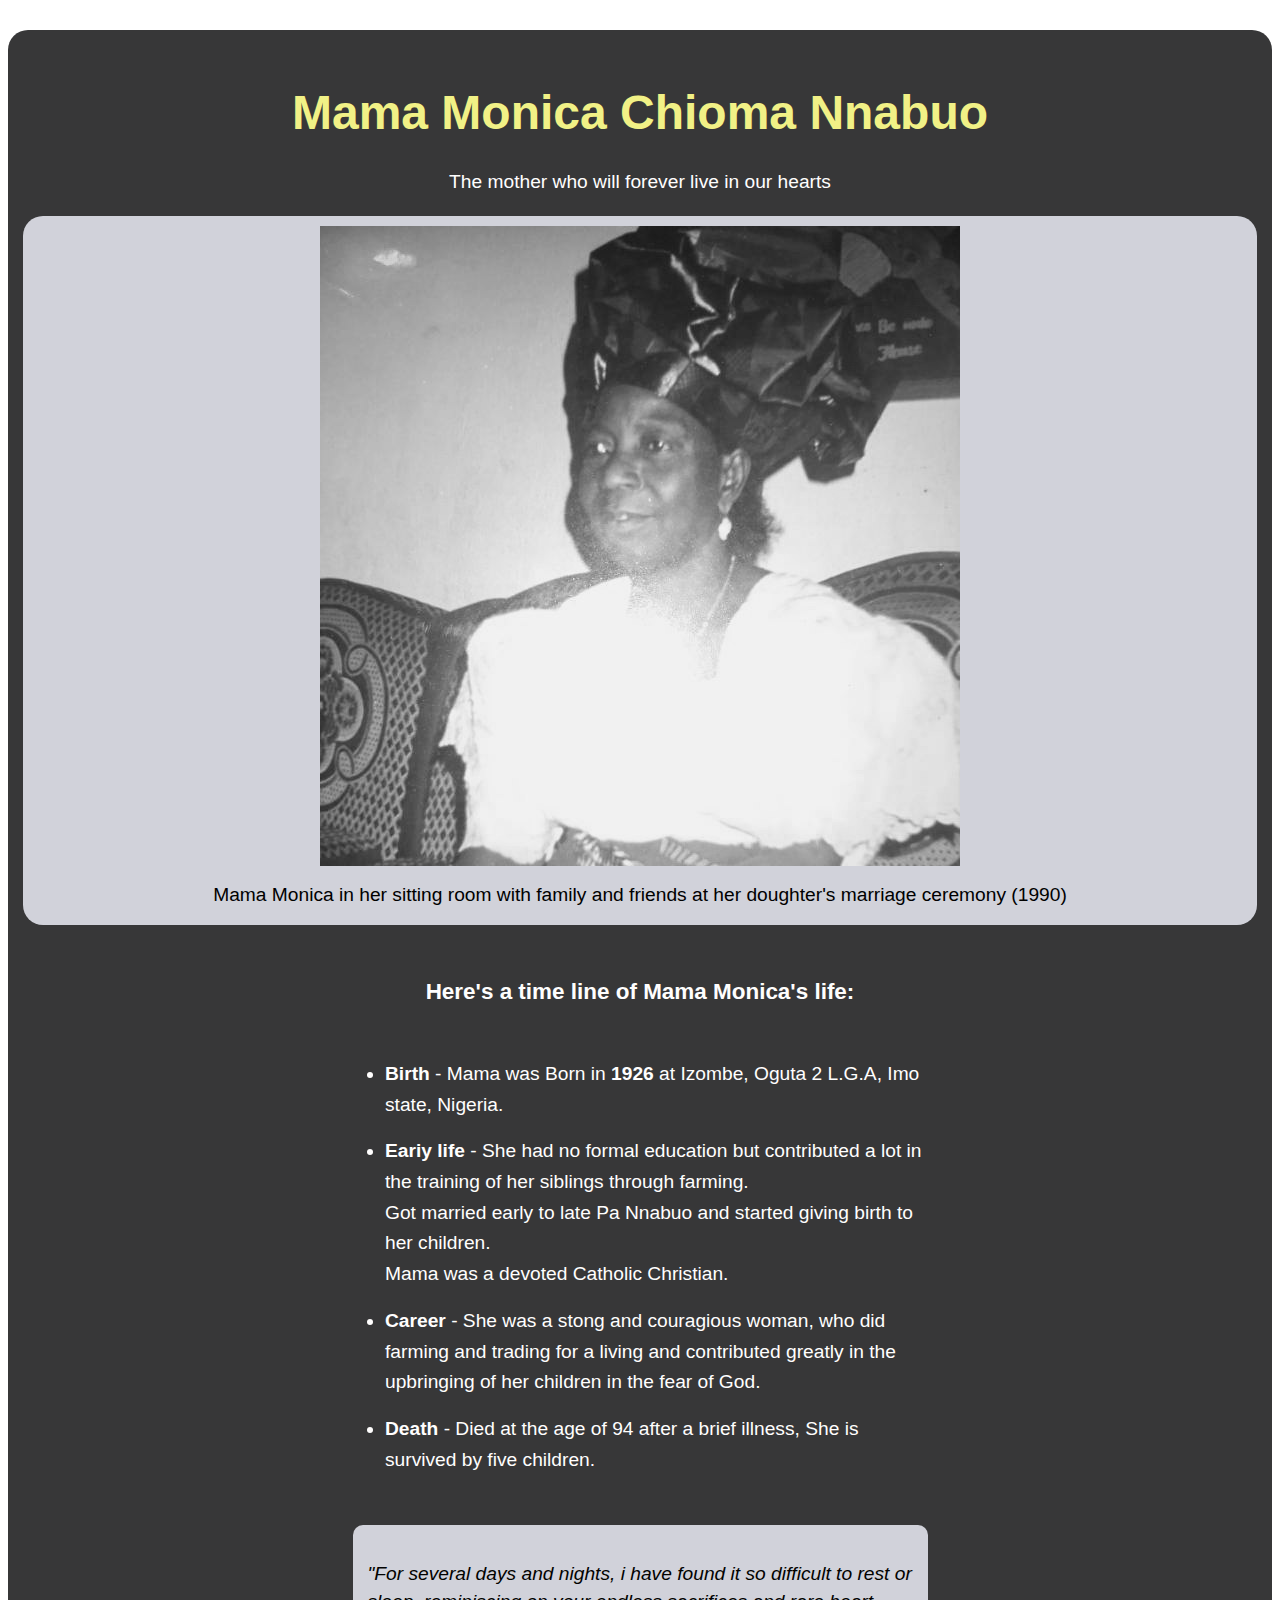
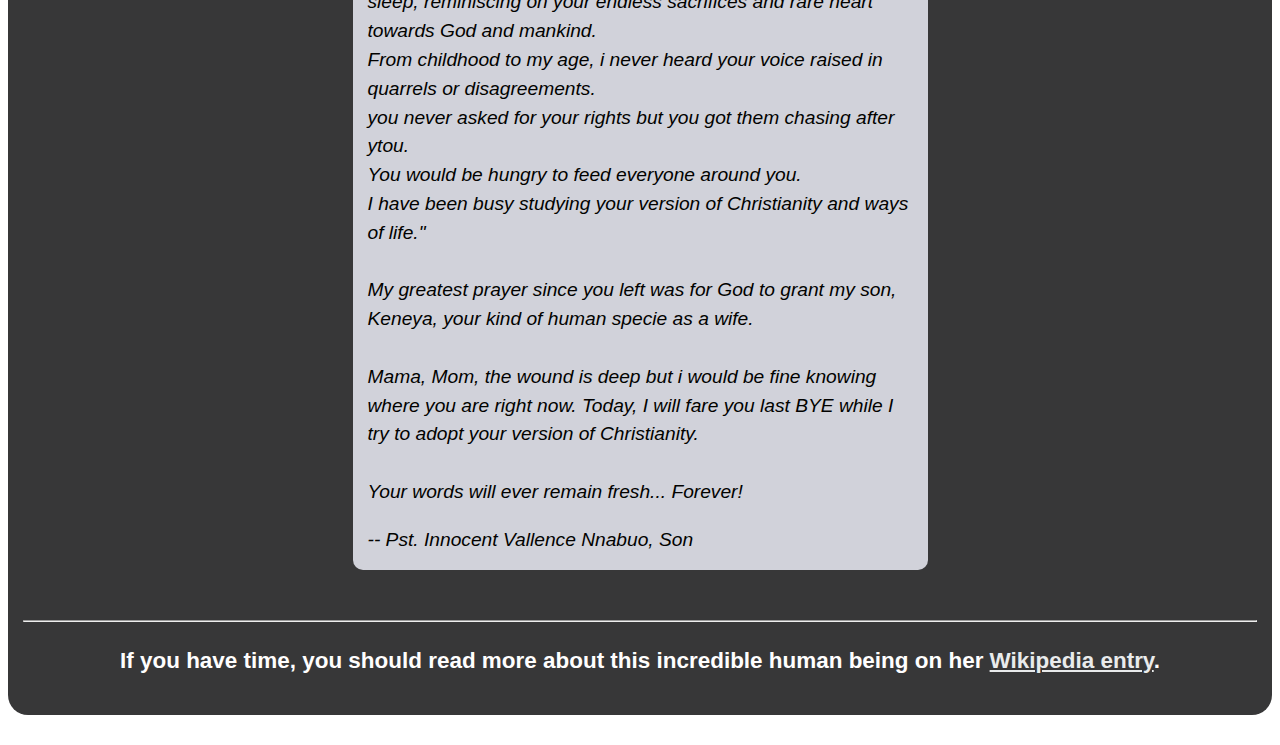
<file: Index.html>
<!DOCTYPE html>
<html lang="en-us">
    <head>
         <link rel="stylesheet" href="tribute.css">
    </head>
    <main id="main">
        <h1 id="title">Mama Monica Chioma Nnabuo</h1>
        <p>The mother who will forever live in our hearts</p>
        <figure id="img-div">
          <img
            id="image"
            src="Mama Monica.jpg"
            alt="Mana Monica in her sitting room at Awa, Oguta L.G.A, imo state, Nigeria"
          />
          <figcaption id="img-caption">
            Mama Monica in her sitting room with family and friends at her doughter's marriage ceremony (1990)
          </figcaption>
        </figure>
        <section id="tribute-info">
          <h3 id="headline">Here's a time line of Mama Monica's life:</h3>
          <ul>
            <li><strong>Birth</strong> - Mama was Born in <b>1926</b> at Izombe, Oguta 2 L.G.A, Imo state, Nigeria.</li>
            <li>
              <strong>Eariy life</strong> - She had no formal education but contributed a lot in the
              training of her siblings through farming. <br> 
              Got married early to late Pa Nnabuo and started giving birth to her children. <br>
              Mama was a devoted Catholic Christian.
            </li>
            <li>
                <strong>Career</strong> - She was a stong and couragious woman, 
                who did farming and trading for a living and contributed greatly in the upbringing of her children in the fear of God.
              </li>
            <li><strong>Death</strong> - Died at the age of 94 after a brief illness, She is survived by five children.</li>
          </ul>
            <blockquote
            cite="#"
          >
            <p>
              "For several days and nights, i have found it so difficult to rest or sleep,
              reminiscing on your endless sacrifices and rare heart towards God and mankind. <br>
              From childhood to my age, i never heard your voice raised in quarrels or disagreements. <br>
              you never asked for your rights but you got them chasing after ytou. <br>
              You would be hungry to feed everyone around you. <br>
              I have been busy studying your version of Christianity and ways of life."
              <br>
              <br>
              My greatest prayer since you left was for God to grant my son, Keneya, your kind of human specie as a wife.
              <br>
              <br>
              Mama, Mom, the wound is deep but i would be fine knowing where you are right now.
              Today, I will fare you last BYE while I try to adopt your version of Christianity.
              <br>
              <br>
              Your words will ever remain fresh... Forever!
            </p>
            <cite>-- Pst. Innocent Vallence Nnabuo, Son</cite>
          </blockquote>
          <hr>
          <h3>
            If you have time, you should read more about this incredible human being
            on her
            <a
              id="tribute-link"
              href="#"
              target="_blank"
              >Wikipedia entry</a
            >.
          </h3>
        </section>
      </main>
</html>
</file>
<file: tribute.css>
html {
    /* Setting a base font size of 10px give us easier rem calculations
       Info: 1rem === 10px, 1.5rem === 15px, 2rem === 20px and so forth
     */
    font-size: 12px;
  }
  
  body {
    font-family: -apple-system, BlinkMacSystemFont, "Segoe UI", "Roboto", "Helvetica Neue", Arial, sans-serif;
    font-size: 1.6rem;
    line-height: 1.5;
    text-align: center;
    color: rgb(255, 254, 254);
    margin: 0;
  }
  
  h1 {
    font-size: 4rem;
    margin-bottom: 0;
    color: rgb(241, 241, 134)
  }
  
  @media (max-width: 460px) {
    h1 {
      font-size: 3.5rem;
      line-height: 1.2;
    }
  }
  
  h2 {
    font-size: 3.25rem;
  }
  
  a {
    color: #e9ebec;
  }
  
  a:visited {
    color: #b16565;
  }
  
  #main {
    margin: 30px 8px;
    padding: 15px;
    border-radius: 20px;
    background: rgb(55, 55, 56);
  }
  
  @media (max-width: 460px) {
    #main {
      margin: 0;
    }
  }
  
  img {
    max-width: 100%;
    display: block;
    height: auto;
    margin: 0 auto;
  }
  
  #img-div {
    background: rgb(209, 210, 218);
    padding: 10px;
    margin: 0;
    border-radius: 20px;
  }
  
  #img-caption {
    margin: 15px 0 5px 0;
    color: black;
  }
  
  @media (max-width: 460px) {
    #img-caption {
      font-size: 1.4rem;
    }
  }
  
  #headline {
    margin: 50px 0;
    text-align: center;
  }
  
  ul {
    max-width: 550px;
    margin: 0 auto 50px auto;
    text-align: left;
    line-height: 1.6;
  }
  
  li {
    margin: 16px 0;
  }
  
  blockquote {
    background-color:  rgb(209, 210, 218);
    padding: 15px;
    border-radius: 10px;
    font-style: italic;
    max-width: 545px;
    margin: 0 auto 50px auto;
    text-align: left;
    color: rgb(2, 2, 0);
  }
</file>
